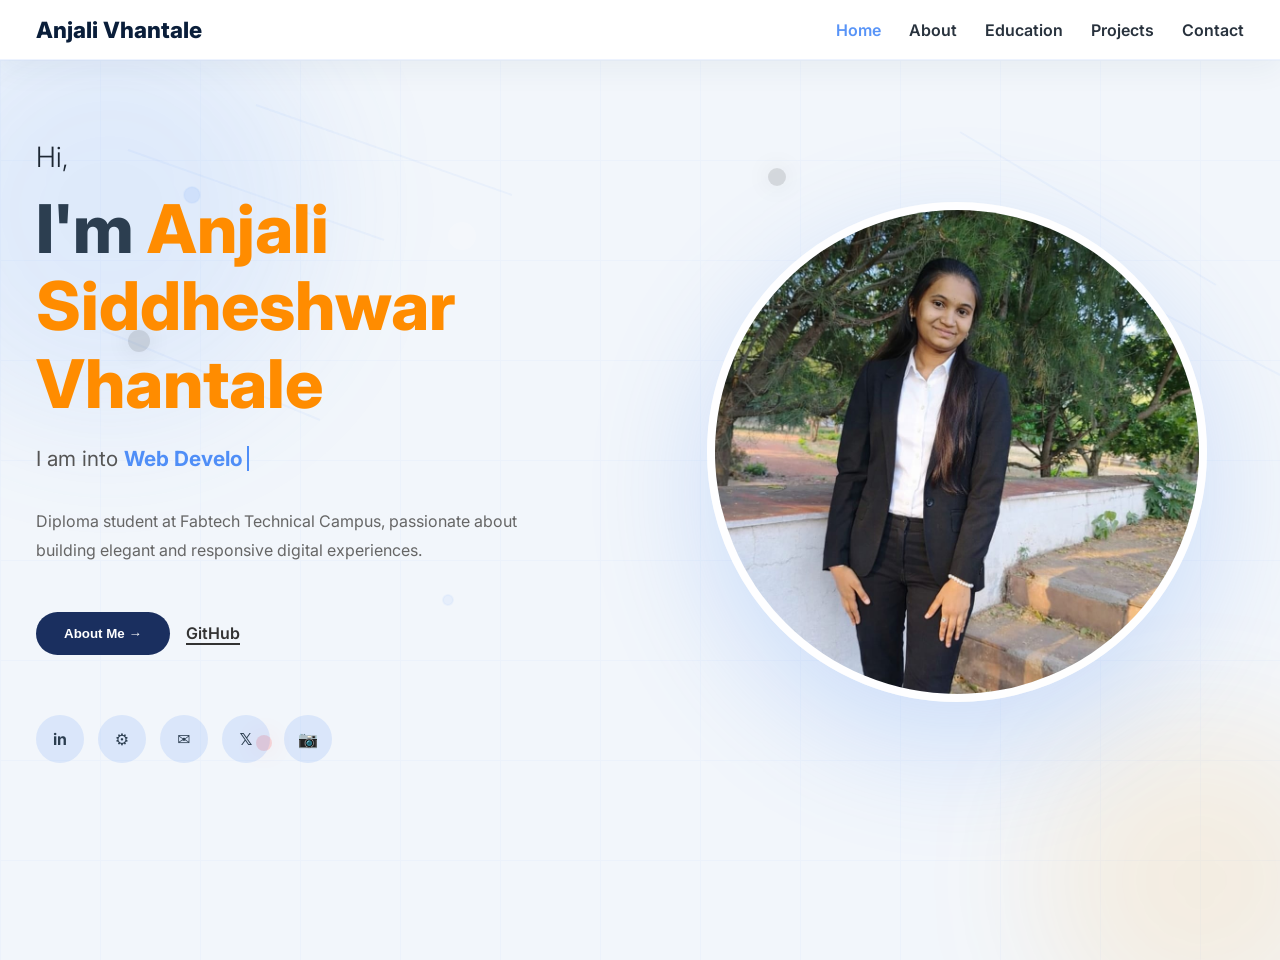
<file: index.html>
<!DOCTYPE html>
<html lang="en">
<head>
  <meta charset="UTF-8">
  <meta name="viewport" content="width=device-width, initial-scale=1.0">
  <title>Anjali Vhantale | Professional Portfolio</title>
  <link rel="preconnect" href="https://fonts.googleapis.com">
  <link rel="preconnect" href="https://fonts.gstatic.com" crossorigin>
  <link href="https://fonts.googleapis.com/css2?family=Inter:wght@400;500;600;700;800&display=swap" rel="stylesheet">
  <link rel="stylesheet" href="styles.css">
</head>
<body>
  <header class="topbar">
    <div class="brand">Anjali Vhantale</div>
    <nav class="nav-links">
      <a href="#" data-section="home" class="nav-link active">Home</a>
      <a href="#" data-section="about" class="nav-link">About</a>
      <a href="#" data-section="education" class="nav-link">Education</a>
      <a href="#" data-section="projects" class="nav-link">Projects</a>
      <a href="#" data-section="contact" class="nav-link">Contact</a>
    </nav>
    <button class="nav-toggle" aria-label="Toggle navigation">☰</button>
  </header>

  <main>
    <!-- HOME SECTION (DASHBOARD) -->
    <section class="section-panel active" id="home">
      <svg class="background-pattern" preserveAspectRatio="xMidYMid slice">
        <defs>
          <pattern id="grid" width="100" height="100" patternUnits="userSpaceOnUse">
            <path d="M 100 0 L 0 0 0 100" fill="none" stroke="rgba(79, 142, 247, 0.1)" stroke-width="2"/>
          </pattern>
        </defs>
        <rect width="100%" height="100%" fill="url(#grid)"/>
        <g stroke="rgba(79, 142, 247, 0.15)" stroke-width="2" fill="none">
          <line x1="10%" y1="10%" x2="30%" y2="20%"/>
          <line x1="20%" y1="5%" x2="40%" y2="15%"/>
          <line x1="8%" y1="30%" x2="25%" y2="40%"/>
          <line x1="75%" y1="8%" x2="95%" y2="25%"/>
          <line x1="80%" y1="20%" x2="100%" y2="35%"/>
          <circle cx="15%" cy="15%" r="8" fill="rgba(79, 142, 247, 0.3)"/>
          <circle cx="85%" cy="40%" r="6" fill="rgba(79, 142, 247, 0.3)"/>
          <circle cx="35%" cy="60%" r="5" fill="rgba(79, 142, 247, 0.2)"/>
        </g>
      </svg>

      <div class="background-animation">
        <span style="--left: 10%; --top: 30%; --size: 22px; --delay: 0s;"></span>
        <span style="--left: 20%; --top: 75%; --size: 16px; --delay: 1.2s;"></span>
        <span style="--left: 35%; --top: 18%; --size: 28px; --delay: 0.8s;"></span>
        <span style="--left: 60%; --top: 12%; --size: 18px; --delay: 1.8s;"></span>
        <span style="--left: 78%; --top: 65%; --size: 24px; --delay: 1.1s;"></span>
        <span style="--left: 88%; --top: 35%; --size: 14px; --delay: 0.5s;"></span>
      </div>
      
      <div class="dashboard-content">
        <div class="dashboard-left">
          <div class="greeting animate-fade-in-left">Hi,</div>
          <h1 class="name-title animate-fade-in-left" style="animation-delay: 0.1s">I'm <span class="accent">Anjali Siddheshwar Vhantale</span></h1>
          <p class="subtitle animate-fade-in-left" style="animation-delay: 0.2s">I am into <span class="highlight typewriter"></span></p>
          <p class="bio animate-fade-in-left" style="animation-delay: 0.3s">Diploma student at Fabtech Technical Campus, passionate about building elegant and responsive digital experiences.</p>
          <div class="dashboard-actions animate-fade-in-left" style="animation-delay: 0.4s">
            <button class="btn-dashboard" onclick="navigateToSection('about')">About Me →</button>
            <a href="https://github.com/anjalivhantale" target="_blank" class="github-btn">GitHub</a>
          </div>
          <div class="social-icons animate-fade-in-left" style="animation-delay: 0.5s">
            <a href="https://linkedin.com/in/anjali" title="LinkedIn" class="social-icon">in</a>
            <a href="https://github.com/anjalivhantale" title="GitHub" class="social-icon">⚙</a>
            <a href="mailto:vhantaleanjali@gmail.com" title="Email" class="social-icon">✉</a>
            <a href="https://twitter.com" title="Twitter" class="social-icon">𝕏</a>
            <a href="https://instagram.com" title="Instagram" class="social-icon">📷</a>
          </div>
        </div>
        
        <div class="dashboard-right">
          <div class="profile-circle animate-fade-in-right">
            <img src="profile.jpeg" alt="Anjali Vhantale" onerror="this.src='https://via.placeholder.com/360x360?text=Profile'">
          </div>
        </div>
      </div>
    </section>

    <!-- ABOUT SECTION -->
    <section class="section-panel" id="about">
      <div class="section-container animate-fade-in">
        <h2 class="section-title">About Me</h2>
        <div class="about-grid">
          <div class="info-card">
            <h3>Basic Information</h3>
            <ul>
              <li><strong>Full Name:</strong> Anjali Siddheshwar Vhantale</li>
              <li><strong>Date of Birth:</strong> 28-06-2007</li>
              <li><strong>Gender:</strong> Female</li>
              <li><strong>Age:</strong> 19</li>
              <li><strong>Nationality:</strong> India</li>
            </ul>
          </div>
          <div class="info-card">
            <h3>Contact Information</h3>
            <ul>
              <li><strong>Mobile:</strong> 7821825352</li>
              <li><strong>Email:</strong> <a href="mailto:vhantaleanjali@gmail.com">vhantaleanjali@gmail.com</a></li>
              <li><strong>City:</strong> Latur, Maharashtra</li>
              <li><strong>Pin Code:</strong> 413512</li>
            </ul>
          </div>
          <div class="info-card">
            <h3>Identification</h3>
            <ul>
              <li><strong>Aadhar No:</strong> 7964 9162 4893</li>
              <li><strong>PAN No:</strong> <em>N/A</em></li>
            </ul>
          </div>
          <div class="info-card skills-card">
            <h3>Skills</h3>
            <div class="skill-badges">
              <span>HTML</span>
              <span>CSS</span>
              <span>JavaScript</span>
              <span>Responsive Design</span>
              <span>UI/UX</span>
              <span>GitHub</span>
            </div>
          </div>
        </div>
      </div>
    </section>

    <!-- EDUCATION SECTION -->
    <section class="section-panel" id="education">
      <div class="section-container animate-fade-in">
        <h2 class="section-title">Academic Journey</h2>
        <div class="timeline">
          <div class="timeline-card">
            <div class="timeline-marker"></div>
            <h3>Diploma - Fabtech Technical Campus, Sangola</h3>
            <p><strong>Year:</strong> 1st Year</p>
            <p><strong>Course:</strong> Diploma in Engineering</p>
          </div>
          <div class="timeline-card">
            <div class="timeline-marker"></div>
            <h3>12th - Sevagram Jr. College, Kawatha, Omerga</h3>
            <p><strong>Percentage:</strong> 60%</p>
          </div>
          <div class="timeline-card">
            <div class="timeline-marker"></div>
            <h3>10th - Maharashtra Vidyalaya, Maharashtra Ekoji</h3>
            <p><strong>Percentage:</strong> 75.40%</p>
          </div>
        </div>
      </div>
    </section>

    <!-- PROJECTS SECTION -->
    <section class="section-panel" id="projects">
      <div class="section-container animate-fade-in">
        <h2 class="section-title">My Projects</h2>
        <div class="projects-grid">
          <article class="project-card">
            <h3>Milk Product Website</h3>
            <p>Created a responsive milk product landing page with product cards, pricing, and interactive features using HTML, CSS, and JavaScript. Features include product showcase, toast notifications, and feedback form.</p>
            <div class="project-tags">
              <span>HTML</span>
              <span>CSS</span>
              <span>JavaScript</span>
            </div>
            <a href="https://github.com/anjalivhantale/milk-product" target="_blank" class="project-link">View Repository →</a>
          </article>
          
          <article class="project-card">
            <h3>Portfolio Website</h3>
            <p>Designed and developed a clean portfolio website showcasing personal profile, education, and project highlights. Built with responsive design principles and modern CSS techniques.</p>
            <div class="project-tags">
              <span>HTML</span>
              <span>CSS</span>
              <span>Responsive</span>
            </div>
            <a href="https://github.com/anjalivhantale/portfolio" target="_blank" class="project-link">View Repository →</a>
          </article>
          
          <article class="project-card">
            <h3>Personal Portfolio Projects</h3>
            <p>Built multiple portfolio pages to present academic achievements and technical capabilities. Demonstrates proficiency in front-end development and UI design principles.</p>
            <div class="project-tags">
              <span>Web Dev</span>
              <span>UI/UX</span>
              <span>GitHub</span>
            </div>
            <a href="https://github.com/anjalivhantale" target="_blank" class="project-link">View Repository →</a>
          </article>
        </div>
      </div>
    </section>

    <!-- CONTACT SECTION -->
    <section class="section-panel" id="contact">
      <div class="section-container animate-fade-in">
        <h2 class="section-title">Get In Touch</h2>
        <div class="contact-wrapper">
          <div class="contact-info">
            <h3>Let's collaborate</h3>
            <p>I'm available for internships, freelance projects, and collaboration opportunities in web development and UI/UX design.</p>
            <div class="contact-details">
              <p><strong>📧 Email:</strong> <a href="mailto:vhantaleanjali@gmail.com">vhantaleanjali@gmail.com</a></p>
              <p><strong>📱 Phone:</strong> 7821825352</p>
              <p><strong>📍 Location:</strong> Latur, Maharashtra, India</p>
              <p><strong>🔗 GitHub:</strong> <a href="https://github.com/anjalivhantale" target="_blank">anjalivhantale</a></p>
            </div>
          </div>
          
          <form class="contact-form" id="contactForm">
            <input type="text" id="contactName" placeholder="Your Name" required>
            <input type="email" id="contactEmail" placeholder="Your Email" required>
            <textarea id="contactMessage" rows="5" placeholder="Your Message" required></textarea>
            <button type="submit" class="btn-send">Send Message</button>
            <p class="form-note">I'll respond within 24 hours</p>
          </form>
        </div>
      </div>
    </section>
  </main>

  <div class="toast" id="toast"></div>
  <script src="script.js"></script>
</body>
</html>
</file>
<file: styles.css>
* {
  box-sizing: border-box;
}

:root {
  --primary: #2c3e50;
  --secondary: #4f8ef7;
  --accent: #ff8c00;
  --dark: #1d2733;
  --light: #f2f6fb;
  --success: #27ae60;
}

html {
  scroll-behavior: smooth;
}

body {
  margin: 0;
  font-family: 'Inter', system-ui, sans-serif;
  background: var(--light);
  color: var(--primary);
  overflow-x: hidden;
}

img {
  max-width: 100%;
  display: block;
}

a {
  color: var(--secondary);
  text-decoration: none;
}

a:hover {
  text-decoration: underline;
}

/* HEADER & NAVIGATION */
.topbar {
  background: rgba(255,255,255,0.96);
  backdrop-filter: blur(20px);
  display: flex;
  align-items: center;
  justify-content: space-between;
  gap: 32px;
  padding: 16px 36px;
  position: sticky;
  top: 0;
  z-index: 100;
  border-bottom: 1px solid rgba(79, 142, 247, 0.1);
  box-shadow: 0 8px 32px rgba(42, 61, 91, 0.06);
}

.brand {
  font-size: 1.4rem;
  font-weight: 800;
  color: var(--primary);
  color: #0a1e3a;
}

.nav-links {
  display: flex;
  gap: 28px;
  align-items: center;
}

.nav-link {
  color: var(--dark);
  font-weight: 600;
  transition: color 0.25s ease;
  cursor: pointer;
  opacity: 0.95;
}

.nav-link:hover,
.nav-link.active {
  color: var(--secondary);
}

.nav-links.active .nav-link {
  opacity: 0;
  animation: slide-in 0.35s ease forwards;
}

.nav-links.active .nav-link:nth-child(1) { animation-delay: 0.05s; }
.nav-links.active .nav-link:nth-child(2) { animation-delay: 0.10s; }
.nav-links.active .nav-link:nth-child(3) { animation-delay: 0.15s; }
.nav-links.active .nav-link:nth-child(4) { animation-delay: 0.20s; }
.nav-links.active .nav-link:nth-child(5) { animation-delay: 0.25s; }

.nav-toggle {
  display: none;
  background: none;
  border: none;
  font-size: 1.6rem;
  cursor: pointer;
}

/* ANIMATIONS */
@keyframes fade-in-left {
  from {
    opacity: 0;
    transform: translateX(-40px);
  }
  to {
    opacity: 1;
    transform: translateX(0);
  }
}

@keyframes fade-in-right {
  from {
    opacity: 0;
    transform: translateX(40px);
  }
  to {
    opacity: 1;
    transform: translateX(0);
  }
}

@keyframes fade-in {
  from {
    opacity: 0;
    transform: translateY(20px);
  }
  to {
    opacity: 1;
    transform: translateY(0);
  }
}

@keyframes slide-in {
  from {
    opacity: 0;
    transform: translateY(18px);
  }
  to {
    opacity: 1;
    transform: translateY(0);
  }
}

@keyframes slide-up {
  from {
    opacity: 0;
    transform: translateY(28px);
  }
  to {
    opacity: 1;
    transform: translateY(0);
  }
}

@keyframes pop-in {
  from {
    opacity: 0;
    transform: scale(0.92);
  }
  to {
    opacity: 1;
    transform: scale(1);
  }
}

@keyframes float-up {
  from {
    opacity: 0;
    transform: translateY(28px);
  }
  to {
    opacity: 1;
    transform: translateY(0);
  }
}

@keyframes pulse-glow {
  from {
    box-shadow: 0 0 0 rgba(79, 142, 247, 0.15);
  }
  to {
    box-shadow: 0 0 24px rgba(79, 142, 247, 0.16);
  }
}

@keyframes drift {
  from {
    transform: translate3d(0, 0, 0) rotate(0deg);
  }
  to {
    transform: translate3d(18px, -18px, 0) rotate(30deg);
  }
}

.animate-fade-in-left {
  animation: fade-in-left 0.7s ease forwards;
}

.animate-fade-in-right {
  animation: fade-in-right 0.7s ease forwards;
}

.animate-fade-in {
  animation: fade-in 0.6s ease forwards;
}

.animate-slide-up {
  opacity: 0;
  animation: slide-up 0.6s ease forwards;
}

.animate-pop-in {
  opacity: 0;
  animation: pop-in 0.6s ease forwards;
}

.animate-float-up {
  opacity: 0;
  animation: float-up 0.7s ease forwards;
}

.animate-pulse-glow {
  animation: pulse-glow 2.2s ease-in-out infinite alternate;
}

/* SECTION PANELS */
.section-panel {
  min-height: 100vh;
  display: none;
  opacity: 0;
  transition: opacity 0.5s ease;
}

.section-panel.active {
  display: block;
  opacity: 1;
}

/* HOME DASHBOARD */
#home {
  position: relative;
  width: 100%;
  overflow: hidden;
}

#home::before,
#home::after {
  content: '';
  position: absolute;
  border-radius: 50%;
  filter: blur(70px);
  opacity: 0.65;
  z-index: 1;
}

#home::before {
  width: 420px;
  height: 420px;
  background: rgba(79, 142, 247, 0.18);
  top: -60px;
  left: -100px;
  animation: drift 20s ease-in-out infinite alternate;
}

#home::after {
  width: 320px;
  height: 320px;
  background: rgba(255, 156, 0, 0.16);
  bottom: -80px;
  right: -80px;
  animation: drift 18s ease-in-out infinite alternate-reverse;
}

.background-pattern {
  position: absolute;
  top: 0;
  left: 0;
  width: 100%;
  height: 100%;
  opacity: 0.38;
  animation: drift 24s linear infinite;
}

.background-animation {
  position: absolute;
  inset: 0;
  pointer-events: none;
  z-index: 1;
}

.background-animation span {
  position: absolute;
  left: var(--left);
  top: var(--top);
  width: var(--size);
  height: var(--size);
  border-radius: 50%;
  background: rgba(255, 255, 255, 0.18);
  box-shadow: 0 0 28px rgba(255, 255, 255, 0.16);
  animation: particle-move 12s ease-in-out infinite;
  animation-delay: var(--delay);
}

.background-animation span:nth-child(3n+1) {
  background: rgba(0, 0, 0, 0.12);
  box-shadow: 0 0 24px rgba(0, 0, 0, 0.1);
}

.background-animation span:nth-child(3n+2) {
  background: rgba(255, 0, 0, 0.15);
  box-shadow: 0 0 26px rgba(255, 0, 0, 0.12);
}

@keyframes particle-move {
  0%, 100% {
    transform: translate(0, 0) scale(1);
    opacity: 0.9;
  }
  50% {
    transform: translate(18px, -32px) scale(1.08);
    opacity: 0.7;
  }
}

.dashboard-content {
  position: relative;
  z-index: 2;
  max-width: 1400px;
  margin: 0 auto;
  padding: 80px 36px;
  display: grid;
  grid-template-columns: 1fr 1fr;
  gap: 60px;
  align-items: center;
}

.dashboard-left {
  display: flex;
  flex-direction: column;
  gap: 16px;
}

.greeting {
  font-size: 28px;
  color: var(--dark);
  font-weight: 300;
}

.name-title {
  font-size: 4.2rem;
  margin: 0;
  line-height: 1.15;
  font-weight: 800;
}

.name-title .accent {
  color: var(--accent);
}

.subtitle {
  font-size: 1.3rem;
  color: #555;
  margin: 8px 0;
}

.subtitle .highlight,
.subtitle .typewriter {
  color: var(--secondary);
  font-weight: 700;
}

.subtitle .typewriter {
  border-right: 2px solid var(--secondary);
  padding-right: 4px;
  animation: blink-caret 0.8s steps(1) infinite;
}

@keyframes blink-caret {
  50% { border-color: transparent; }
}

.bio {
  font-size: 1rem;
  color: #666;
  max-width: 520px;
  line-height: 1.8;
  margin: 12px 0;
}

.dashboard-actions {
  display: flex;
  gap: 16px;
  align-items: center;
  margin: 20px 0;
}

.btn-dashboard {
  background: #1a2f5f;
  color: white;
  border: none;
  padding: 14px 28px;
  border-radius: 999px;
  font-weight: 700;
  cursor: pointer;
  position: relative;
  overflow: hidden;
  transition: transform 0.25s ease, box-shadow 0.25s ease;
}

.btn-dashboard::after {
  content: '';
  position: absolute;
  inset: 0;
  background: rgba(255,255,255,0.16);
  opacity: 0;
  transition: opacity 0.25s ease;
}

.btn-dashboard:hover::after {
  opacity: 1;
}

.btn-dashboard:hover {
  transform: translateY(-2px);
  box-shadow: 0 12px 32px rgba(26, 47, 95, 0.3);
}

.github-btn {
  color: #333;
  font-weight: 600;
  border-bottom: 2px solid #333;
  transition: border-color 0.25s ease;
}

.github-btn:hover {
  border-bottom-color: var(--secondary);
}

.social-icons {
  display: flex;
  gap: 14px;
  margin-top: 24px;
}

.social-icon {
  display: flex;
  align-items: center;
  justify-content: center;
  width: 48px;
  height: 48px;
  border-radius: 50%;
  background: rgba(79, 142, 247, 0.15);
  color: var(--primary);
  font-weight: 700;
  transition: transform 0.25s ease, background 0.25s ease;
}

.social-icon:hover {
  transform: translateY(-4px) scale(1.1);
  background: var(--secondary);
  color: white;
}

/* PROFILE CIRCLE */
.dashboard-right {
  display: flex;
  justify-content: center;
}

.profile-circle {
  width: 500px;
  height: 500px;
  border-radius: 50%;
  overflow: hidden;
  box-shadow: 0 40px 120px rgba(79, 142, 247, 0.24);
  border: 8px solid rgba(255, 255, 255, 0.9);
  animation: float-slow 8s ease-in-out infinite;
}

.profile-circle img {
  width: 100%;
  height: 100%;
  object-fit: cover;
  transition: transform 0.25s ease;
}

.profile-circle:hover img {
  transform: scale(1.03);
}

/* SECTION CONTAINER */
.section-container {
  max-width: 1200px;
  margin: 0 auto;
  padding: 80px 36px;
  opacity: 0;
  transform: translateY(28px);
  animation: pop-in 0.75s ease forwards;
}

.section-panel:not(.active) .section-container {
  animation: none;
}

.section-panel.active .section-container {
  opacity: 1;
  transform: translateY(0);
}

.section-title {
  font-size: 3rem;
  margin: 0 0 50px;
  text-align: center;
  color: var(--primary);
  position: relative;
  display: inline-block;
  width: 100%;
}

.section-title::after {
  content: '';
  height: 5px;
  width: 80px;
  background: linear-gradient(90deg, var(--secondary), var(--accent));
  display: block;
  margin: 16px auto 0;
  border-radius: 999px;
}

/* ABOUT GRID */
.about-grid {
  display: grid;
  grid-template-columns: repeat(auto-fit, minmax(280px, 1fr));
  gap: 24px;
}

.info-card {
  background: white;
  padding: 32px;
  border-radius: 20px;
  box-shadow: 0 8px 24px rgba(55, 74, 115, 0.08);
  transition: transform 0.25s ease, box-shadow 0.25s ease;
  opacity: 0;
  transform: translateY(24px);
  animation: float-up 0.75s ease forwards;
}

.section-panel:not(.active) .info-card {
  animation: none;
}

.section-panel.active .info-card:nth-child(1) { animation-delay: 0.14s; }
.section-panel.active .info-card:nth-child(2) { animation-delay: 0.20s; }
.section-panel.active .info-card:nth-child(3) { animation-delay: 0.26s; }
.section-panel.active .info-card:nth-child(4) { animation-delay: 0.32s; }

.info-card:hover {
  transform: translateY(-6px);
  box-shadow: 0 16px 40px rgba(55, 74, 115, 0.14);
}

.info-card h3 {
  margin-top: 0;
  color: var(--secondary);
  font-size: 1.3rem;
}

.info-card ul {
  list-style: none;
  margin: 0;
  padding: 0;
}

.info-card li {
  margin-bottom: 12px;
  font-size: 0.95rem;
  line-height: 1.7;
}

.skills-card .skill-badges {
  display: flex;
  flex-wrap: wrap;
  gap: 10px;
  margin-top: 16px;
}

.skills-card .skill-badges span {
  background: rgba(79, 142, 247, 0.15);
  color: var(--secondary);
  padding: 10px 14px;
  border-radius: 999px;
  font-weight: 600;
  font-size: 0.95rem;
}

/* TIMELINE */
.timeline {
  display: grid;
  gap: 24px;
}

.timeline-card {
  background: white;
  padding: 28px;
  border-radius: 20px;
  box-shadow: 0 8px 24px rgba(55, 74, 115, 0.08);
  border-left: 4px solid var(--secondary);
  position: relative;
  transition: transform 0.25s ease;
  opacity: 0;
  transform: translateX(-24px);
  animation: slide-in 0.65s ease forwards;
}

.section-panel:not(.active) .timeline-card {
  animation: none;
}

.section-panel.active .timeline-card:nth-child(1) { animation-delay: 0.14s; }
.section-panel.active .timeline-card:nth-child(2) { animation-delay: 0.22s; }
.section-panel.active .timeline-card:nth-child(3) { animation-delay: 0.30s; }

.timeline-card:hover {
  transform: translateX(10px);
}

.timeline-marker {
  position: absolute;
  left: -16px;
  top: 28px;
  width: 24px;
  height: 24px;
  background: var(--secondary);
  border-radius: 50%;
  border: 4px solid white;
  box-shadow: 0 0 0 2px var(--secondary);
}

/* PROJECTS */
.projects-grid {
  display: grid;
  grid-template-columns: repeat(auto-fit, minmax(300px, 1fr));
  gap: 28px;
}

.project-card {
  background: white;
  padding: 28px;
  border-radius: 20px;
  box-shadow: 0 8px 24px rgba(55, 74, 115, 0.08);
  border-top: 4px solid var(--secondary);
  transition: transform 0.25s ease, box-shadow 0.25s ease;
  opacity: 0;
  transform: translateY(24px);
  animation: float-up 0.72s ease forwards;
}

.section-panel:not(.active) .project-card {
  animation: none;
}

.section-panel.active .project-card:nth-child(1) { animation-delay: 0.12s; }
.section-panel.active .project-card:nth-child(2) { animation-delay: 0.18s; }
.section-panel.active .project-card:nth-child(3) { animation-delay: 0.24s; }

.project-card:hover {
  transform: translateY(-8px);
  box-shadow: 0 16px 40px rgba(55, 74, 115, 0.14);
}

.project-card h3 {
  margin-top: 0;
  color: var(--primary);
  font-size: 1.4rem;
}

.project-card p {
  color: #666;
  line-height: 1.8;
}

.project-tags {
  display: flex;
  flex-wrap: wrap;
  gap: 8px;
  margin: 16px 0;
}

.project-tags span {
  background: rgba(79, 142, 247, 0.15);
  color: var(--secondary);
  padding: 6px 12px;
  border-radius: 999px;
  font-size: 0.85rem;
  font-weight: 600;
}

.project-link {
  display: inline-flex;
  align-items: center;
  color: var(--secondary);
  font-weight: 700;
  margin-top: 16px;
  transition: transform 0.25s ease;
}

.project-link:hover {
  transform: translateX(4px);
}

/* CONTACT */
.contact-wrapper {
  display: grid;
  grid-template-columns: 1fr 1fr;
  gap: 40px;
  align-items: start;
}

.contact-info {
  background: white;
  padding: 32px;
  border-radius: 20px;
  box-shadow: 0 8px 24px rgba(55, 74, 115, 0.08);
  opacity: 0;
  transform: translateY(20px);
  animation: float-up 0.72s ease forwards;
}

.section-panel:not(.active) .contact-info {
  animation: none;
}

.contact-form {
  opacity: 0;
  transform: translateY(20px);
  animation: pop-in 0.72s ease forwards;
}

.section-panel:not(.active) .contact-form {
  animation: none;
}

.contact-info h3 {
  margin-top: 0;
  color: var(--primary);
  font-size: 1.4rem;
}

.contact-details {
  margin-top: 20px;
}

.contact-details p {
  margin: 14px 0;
  color: #666;
  line-height: 1.8;
}

.contact-details a {
  color: var(--secondary);
  font-weight: 600;
}

.contact-form {
  display: grid;
  gap: 16px;
  background: white;
  padding: 32px;
  border-radius: 20px;
  box-shadow: 0 8px 24px rgba(55, 74, 115, 0.08);
}

.contact-form input,
.contact-form textarea {
  padding: 14px 18px;
  border: 1px solid rgba(79, 142, 247, 0.2);
  border-radius: 12px;
  font-size: 0.95rem;
  font-family: inherit;
  transition: border-color 0.25s ease, box-shadow 0.25s ease;
}

.contact-form input:focus,
.contact-form textarea:focus {
  outline: none;
  border-color: var(--secondary);
  box-shadow: 0 0 0 4px rgba(79, 142, 247, 0.1);
}

.btn-send {
  background: var(--secondary);
  color: white;
  border: none;
  padding: 14px 24px;
  border-radius: 12px;
  font-weight: 700;
  cursor: pointer;
  transition: transform 0.25s ease, background 0.25s ease;
}

.btn-send:hover {
  background: #3d72d1;
  transform: translateY(-2px);
}

.form-note {
  font-size: 0.9rem;
  color: #999;
  text-align: center;
}

.toast {
  position: fixed;
  bottom: 24px;
  left: 50%;
  transform: translateX(-50%) translateY(20px);
  background: #1f2f4f;
  color: white;
  padding: 16px 24px;
  border-radius: 999px;
  opacity: 0;
  pointer-events: none;
  transition: opacity 0.25s ease, transform 0.25s ease;
  box-shadow: 0 18px 40px rgba(31,47,79,0.34);
}

.toast.show {
  opacity: 1;
  transform: translateX(-50%) translateY(0);
}

/* TOAST */
.toast {
  position: fixed;
  bottom: 24px;
  left: 50%;
  transform: translateX(-50%) translateY(20px);
  background: var(--primary);
  color: white;
  padding: 16px 24px;
  border-radius: 999px;
  opacity: 0;
  pointer-events: none;
  transition: opacity 0.25s ease, transform 0.25s ease;
  box-shadow: 0 12px 32px rgba(0, 0, 0, 0.2);
  z-index: 1000;
}

.toast.show {
  opacity: 1;
  transform: translateX(-50%) translateY(0);
}

/* RESPONSIVE */
@media (max-width: 1120px) {
  .dashboard-content {
    grid-template-columns: 1fr;
    padding: 60px 30px;
    gap: 40px;
  }

  .name-title {
    font-size: 3rem;
  }

  .profile-circle {
    width: 320px;
    height: 320px;
  }

  .contact-wrapper {
    grid-template-columns: 1fr;
  }
}

@media (max-width: 768px) {
  .topbar {
    padding: 14px 20px;
    gap: 16px;
  }

  .brand {
    font-size: 1.1rem;
  }

  .nav-links {
    display: none;
    position: absolute;
    top: 60px;
    left: 0;
    right: 0;
    background: white;
    flex-direction: column;
    gap: 12px;
    padding: 20px;
    border-bottom: 1px solid rgba(79, 142, 247, 0.1);
  }

  .nav-links.active {
    display: flex;
  }

  .nav-toggle {
    display: block;
    font-size: 1.2rem;
  }

  .dashboard-content {
    padding: 60px 20px;
    gap: 30px;
  }

  .name-title {
    font-size: 2.2rem;
  }

  .greeting {
    font-size: 24px;
  }

  .subtitle {
    font-size: 1rem;
  }

  .profile-circle {
    width: 280px;
    height: 280px;
  }

  .section-container {
    padding: 60px 20px;
  }

  .section-title {
    font-size: 2rem;
  }

  .about-grid,
  .projects-grid {
    grid-template-columns: 1fr;
  }
}
</file>
